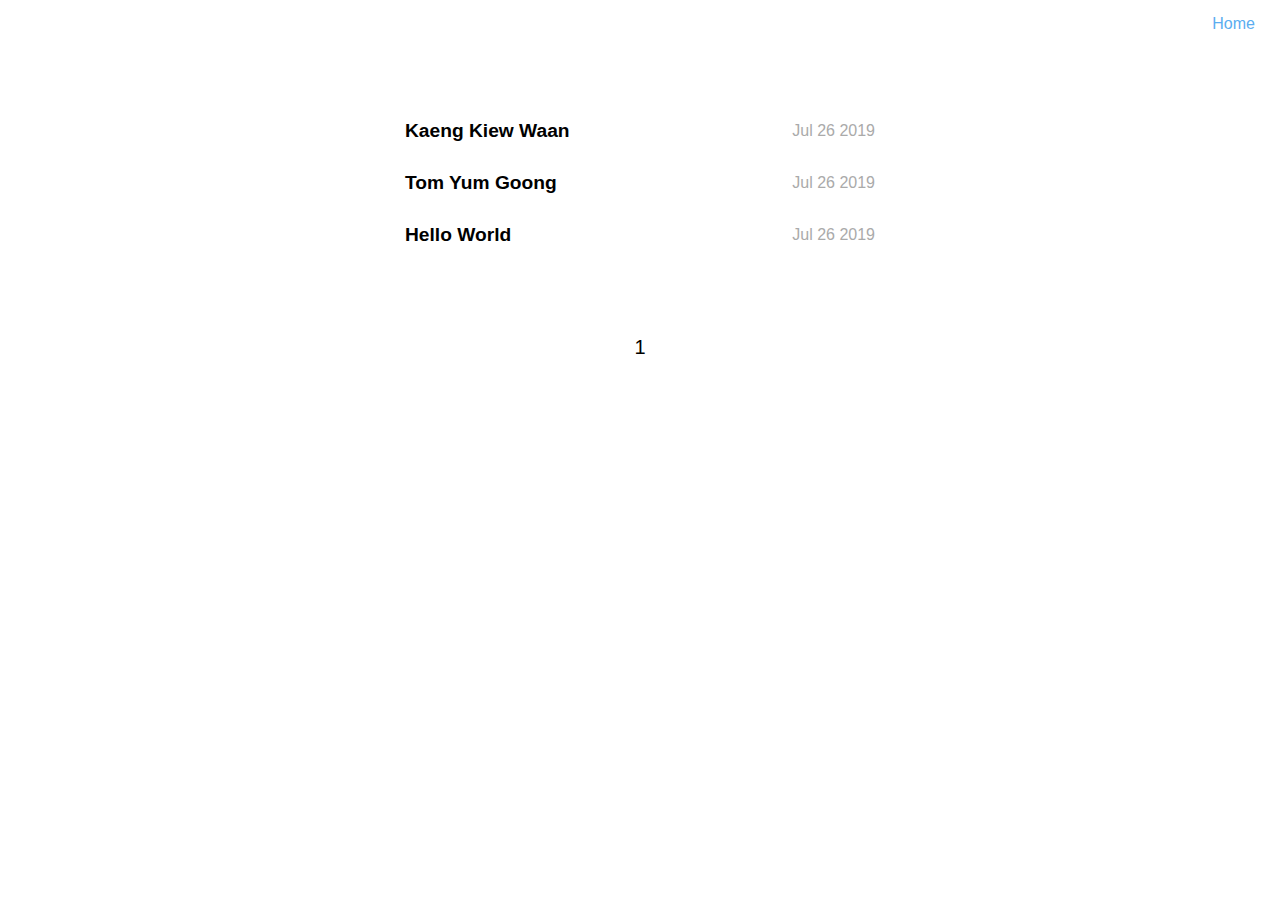
<file: archives/index.html>
<!DOCTYPE html>
<html>
<head><meta name="generator" content="Hexo 3.9.0">
  <meta charset="utf-8">
  <title>sweetandsour.xyz</title>
  <meta name="viewport" content="width=device-width, initial-scale=1, maximum-scale=1">
  <link rel="shortcut icon" href="/favicon.ico">
  <link rel="stylesheet" href="/css/app.css">
  <!-- <link rel='stylesheet' href='http://fonts.useso.com/css?family=Source+Code+Pro'> -->
  
</head>
</html>
<body>
  <nav class="app-nav">
  
    
      <a href="/.">home</a>
    
  
</nav>

  <main class="archive">
  
    <article class="grid">
  <h1 class="article-title grid-item">
    <a href="/2019/07/26/Kaeng-Kiew-Waan/">Kaeng Kiew Waan</a>
  </h1>

  <div class="article-meta">
    <span class="article-date">Jul 26 2019</span>
  </div>
</article>

  
    <article class="grid">
  <h1 class="article-title grid-item">
    <a href="/2019/07/26/Tom-Yum-Goong/">Tom Yum Goong</a>
  </h1>

  <div class="article-meta">
    <span class="article-date">Jul 26 2019</span>
  </div>
</article>

  
    <article class="grid">
  <h1 class="article-title grid-item">
    <a href="/2019/07/26/hello-world/">Hello World</a>
  </h1>

  <div class="article-meta">
    <span class="article-date">Jul 26 2019</span>
  </div>
</article>

  

  <nav class="page-nav">
  <span class="page-number current">1</span>
</nav>

</main>

</body>
</html>
</file>
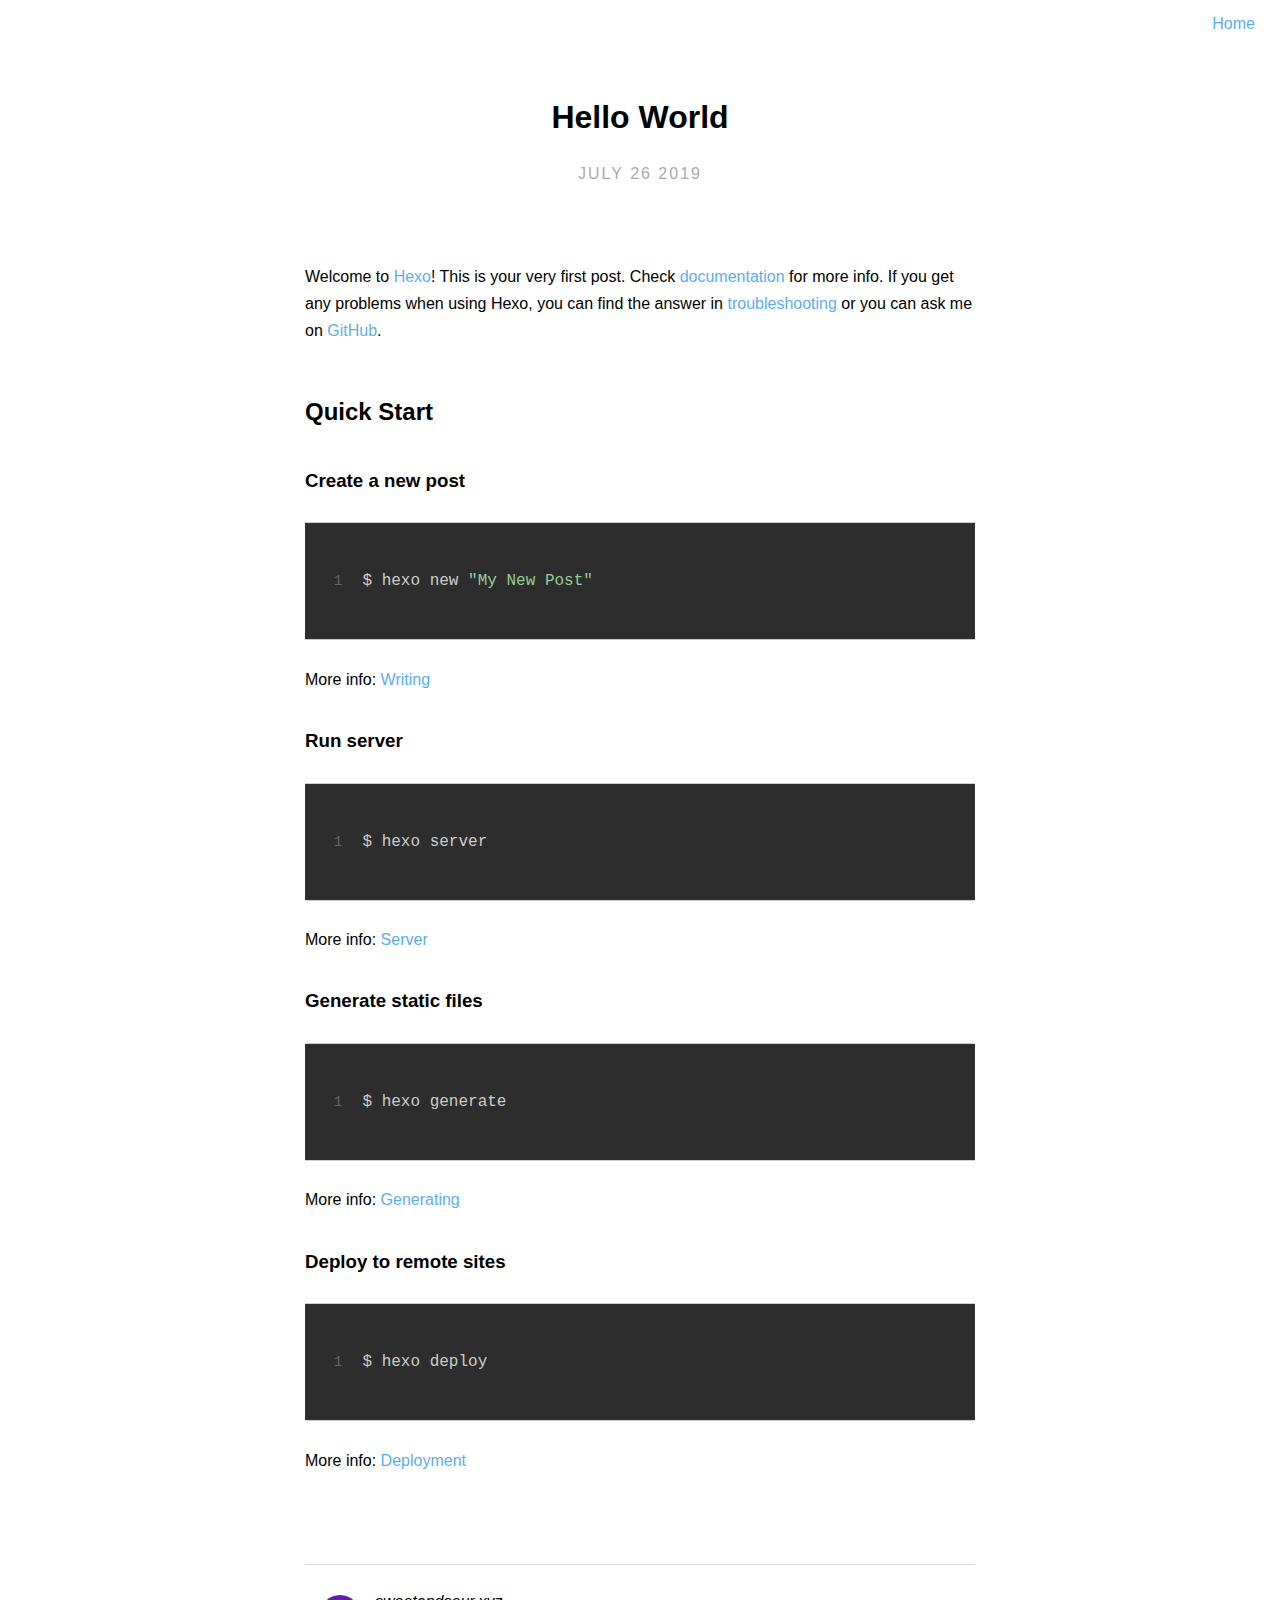
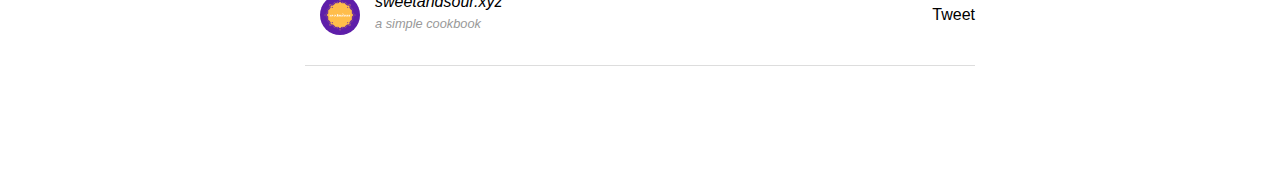
<file: 2019/07/26/hello-world/index.html>
<!DOCTYPE html>
<html>
<head><meta name="generator" content="Hexo 3.9.0">
  <meta charset="utf-8">
  <title>Hello World | sweetandsour.xyz</title>
  <meta name="viewport" content="width=device-width, initial-scale=1, maximum-scale=1">
  <link rel="shortcut icon" href="/favicon.ico">
  <link rel="stylesheet" href="/css/app.css">
  <!-- <link rel='stylesheet' href='http://fonts.useso.com/css?family=Source+Code+Pro'> -->
  
</head>
</html>
<body>
  <nav class="app-nav">
  
    
      <a href="/.">home</a>
    
  
</nav>

  <main class="post">
  <article>
  <h1 class="article-title">
    <a href="/2019/07/26/hello-world/">Hello World</a>
  </h1>

  <section class="article-meta">
    <p class="article-date">July 26 2019</p>
  </section>

  <section class="article-entry">
    <p>Welcome to <a href="https://hexo.io/" target="_blank" rel="noopener">Hexo</a>! This is your very first post. Check <a href="https://hexo.io/docs/" target="_blank" rel="noopener">documentation</a> for more info. If you get any problems when using Hexo, you can find the answer in <a href="https://hexo.io/docs/troubleshooting.html" target="_blank" rel="noopener">troubleshooting</a> or you can ask me on <a href="https://github.com/hexojs/hexo/issues" target="_blank" rel="noopener">GitHub</a>.</p>
<h2>Quick Start</h2>
<h3>Create a new post</h3>
<p><figure class="highlight bash"><table><tr><td class="gutter"><pre><span class="line">1</span><br></pre></td><td class="code"><pre><span class="line">$ hexo new <span class="string">"My New Post"</span></span><br></pre></td></tr></table></figure></p>
<p>More info: <a href="https://hexo.io/docs/writing.html" target="_blank" rel="noopener">Writing</a></p>
<h3>Run server</h3>
<p><figure class="highlight bash"><table><tr><td class="gutter"><pre><span class="line">1</span><br></pre></td><td class="code"><pre><span class="line">$ hexo server</span><br></pre></td></tr></table></figure></p>
<p>More info: <a href="https://hexo.io/docs/server.html" target="_blank" rel="noopener">Server</a></p>
<h3>Generate static files</h3>
<p><figure class="highlight bash"><table><tr><td class="gutter"><pre><span class="line">1</span><br></pre></td><td class="code"><pre><span class="line">$ hexo generate</span><br></pre></td></tr></table></figure></p>
<p>More info: <a href="https://hexo.io/docs/generating.html" target="_blank" rel="noopener">Generating</a></p>
<h3>Deploy to remote sites</h3>
<p><figure class="highlight bash"><table><tr><td class="gutter"><pre><span class="line">1</span><br></pre></td><td class="code"><pre><span class="line">$ hexo deploy</span><br></pre></td></tr></table></figure></p>
<p>More info: <a href="https://hexo.io/docs/deployment.html" target="_blank" rel="noopener">Deployment</a></p>

  </section>
</article>

  <div class="sharing grid">
  <section class="profile grid-item grid">
    <img class="avatar" src="/images/avatar.png" alt="avatar" />
    <div class="grid-item">
      <p class="title"> sweetandsour.xyz </p>
      <p class="subtitle"> a simple cookbook </p>
    <div>
  </section>

  <section class="share-btns">
    <!-- <p> share it if you like it~ </p> -->
    <a
  class="twitter-share-button"
  data-size="large"
  data-via="DrakeLeung"
  href="https://twitter.com/intent/tweet?text=Welcome to <a href=""
>
  Tweet
</a>

<script>
  window.twttr = (function(d, s, id) {
  var js, fjs = d.getElementsByTagName(s)[0],
    t = window.twttr || {};
  if (d.getElementById(id)) return t;
  js = d.createElement(s);
  js.id = id;
  js.src = "https://platform.twitter.com/widgets.js";
  js.async = true;
  fjs.parentNode.insertBefore(js, fjs);

  t._e = [];
  t.ready = function(f) {
    t._e.push(f);
  };

  return t;
}(document, "script", "twitter-wjs"));
</script>

  </section>
</div>


  
    
<section class="article-comment">
  <div id="disqus_thread">
    <noscript>Please enable JavaScript to view the <a href="//disqus.com/?ref_noscript">comments powered by Disqus.</a></noscript>
  </div>
</section>

<script>
  var disqus_shortname = 'sweetandsour.xyz';
  
  var disqus_url = 'http://yoursite.com/2019/07/26/hello-world/';
  
  (function(){
    var dsq = document.createElement('script');
    dsq.type = 'text/javascript';
    dsq.async = true;
    dsq.src = '//' + disqus_shortname + '.disqus.com/embed.js';
    (document.getElementsByTagName('head')[0] || document.getElementsByTagName('body')[0]).appendChild(dsq);
  })();
</script>


  
</main>

</body>
</html>
</file>
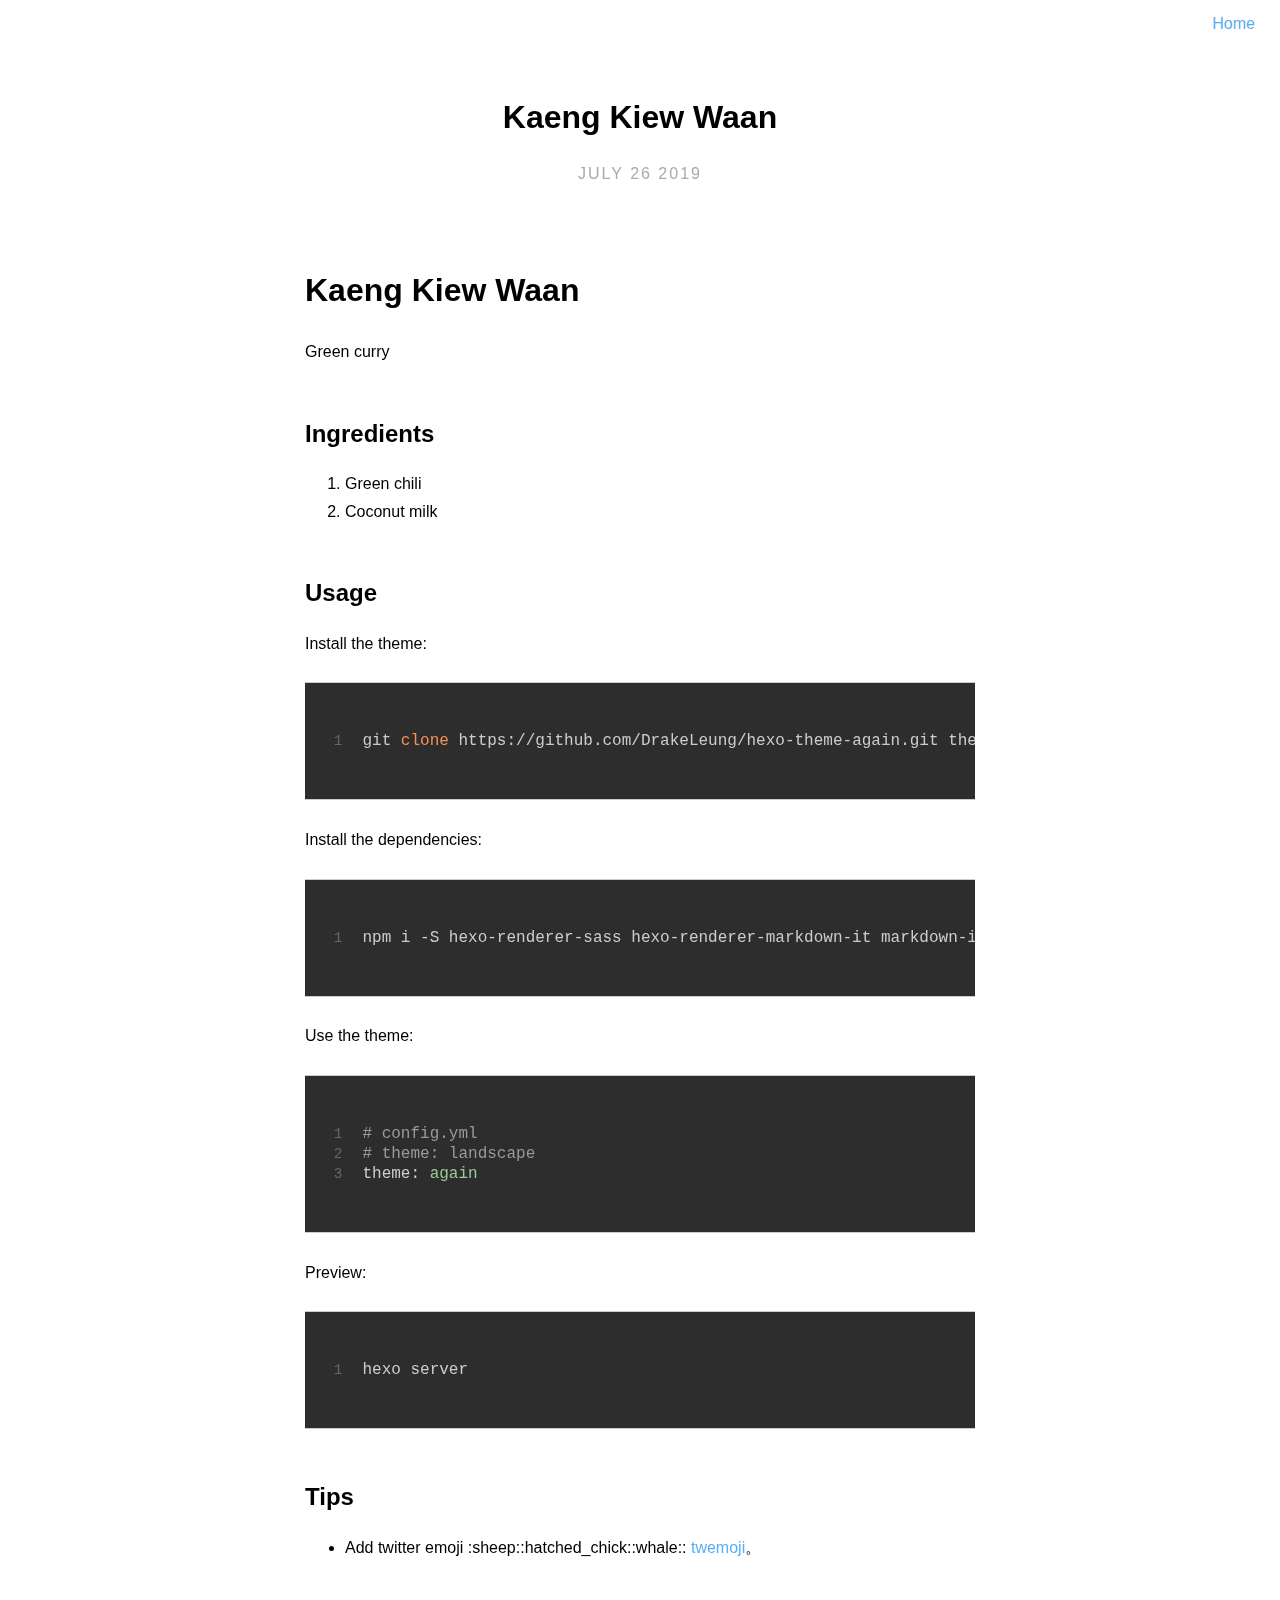
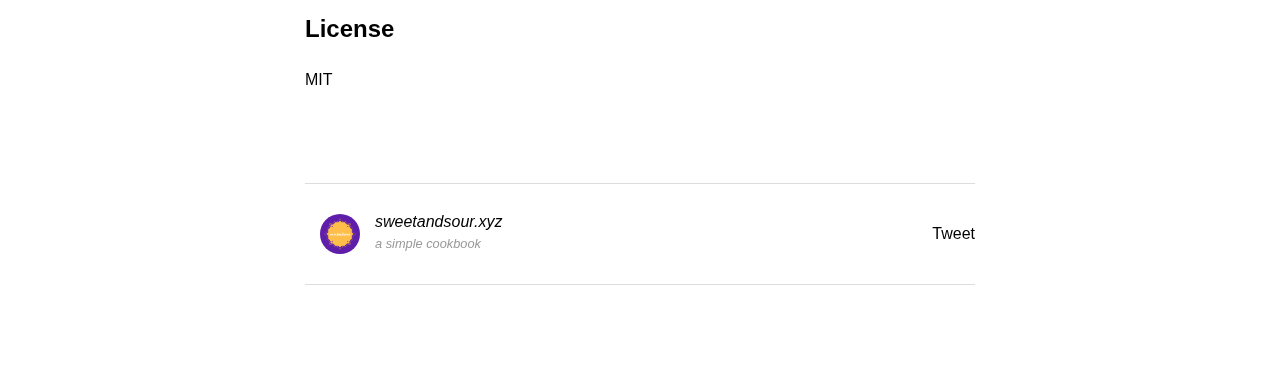
<file: 2019/07/26/Kaeng-Kiew-Waan/index.html>
<!DOCTYPE html>
<html>
<head><meta name="generator" content="Hexo 3.9.0">
  <meta charset="utf-8">
  <title>Kaeng Kiew Waan | sweetandsour.xyz</title>
  <meta name="viewport" content="width=device-width, initial-scale=1, maximum-scale=1">
  <link rel="shortcut icon" href="/favicon.ico">
  <link rel="stylesheet" href="/css/app.css">
  <!-- <link rel='stylesheet' href='http://fonts.useso.com/css?family=Source+Code+Pro'> -->
  
</head>
</html>
<body>
  <nav class="app-nav">
  
    
      <a href="/.">home</a>
    
  
</nav>

  <main class="post">
  <article>
  <h1 class="article-title">
    <a href="/2019/07/26/Kaeng-Kiew-Waan/">Kaeng Kiew Waan</a>
  </h1>

  <section class="article-meta">
    <p class="article-date">July 26 2019</p>
  </section>

  <section class="article-entry">
    <h1>Kaeng Kiew Waan</h1>
<p>Green curry</p>
<h2>Ingredients</h2>
<ol>
<li>Green chili</li>
<li>Coconut milk</li>
</ol>
<h2>Usage</h2>
<p>Install the theme:</p>
<p><figure class="highlight bash"><table><tr><td class="gutter"><pre><span class="line">1</span><br></pre></td><td class="code"><pre><span class="line">git <span class="built_in">clone</span> https://github.com/DrakeLeung/hexo-theme-again.git themes/again</span><br></pre></td></tr></table></figure></p>
<p>Install the dependencies:</p>
<p><figure class="highlight bash"><table><tr><td class="gutter"><pre><span class="line">1</span><br></pre></td><td class="code"><pre><span class="line">npm i -S hexo-renderer-sass hexo-renderer-markdown-it markdown-it-emoji twemoji</span><br></pre></td></tr></table></figure></p>
<p>Use the theme:</p>
<p><figure class="highlight yml"><table><tr><td class="gutter"><pre><span class="line">1</span><br><span class="line">2</span><br><span class="line">3</span><br></pre></td><td class="code"><pre><span class="line"><span class="comment"># config.yml</span></span><br><span class="line"><span class="comment"># theme: landscape</span></span><br><span class="line"><span class="attr">theme:</span> <span class="string">again</span></span><br></pre></td></tr></table></figure></p>
<p>Preview:</p>
<p><figure class="highlight bash"><table><tr><td class="gutter"><pre><span class="line">1</span><br></pre></td><td class="code"><pre><span class="line">hexo server</span><br></pre></td></tr></table></figure></p>
<h2>Tips</h2>
<ul>
<li>Add twitter emoji :sheep::hatched_chick::whale:: <a href="https://github.com/markdown-it/markdown-it-emoji#change-output" target="_blank" rel="noopener">twemoji</a>。</li>
</ul>
<h2>License</h2>
<p>MIT</p>

  </section>
</article>

  <div class="sharing grid">
  <section class="profile grid-item grid">
    <img class="avatar" src="/images/avatar.png" alt="avatar" />
    <div class="grid-item">
      <p class="title"> sweetandsour.xyz </p>
      <p class="subtitle"> a simple cookbook </p>
    <div>
  </section>

  <section class="share-btns">
    <!-- <p> share it if you like it~ </p> -->
    <a
  class="twitter-share-button"
  data-size="large"
  data-via="DrakeLeung"
  href="https://twitter.com/intent/tweet?text=>Kaeng Kiew Waan</h1"
>
  Tweet
</a>

<script>
  window.twttr = (function(d, s, id) {
  var js, fjs = d.getElementsByTagName(s)[0],
    t = window.twttr || {};
  if (d.getElementById(id)) return t;
  js = d.createElement(s);
  js.id = id;
  js.src = "https://platform.twitter.com/widgets.js";
  js.async = true;
  fjs.parentNode.insertBefore(js, fjs);

  t._e = [];
  t.ready = function(f) {
    t._e.push(f);
  };

  return t;
}(document, "script", "twitter-wjs"));
</script>

  </section>
</div>


  
    
<section class="article-comment">
  <div id="disqus_thread">
    <noscript>Please enable JavaScript to view the <a href="//disqus.com/?ref_noscript">comments powered by Disqus.</a></noscript>
  </div>
</section>

<script>
  var disqus_shortname = 'sweetandsour.xyz';
  
  var disqus_url = 'http://yoursite.com/2019/07/26/Kaeng-Kiew-Waan/';
  
  (function(){
    var dsq = document.createElement('script');
    dsq.type = 'text/javascript';
    dsq.async = true;
    dsq.src = '//' + disqus_shortname + '.disqus.com/embed.js';
    (document.getElementsByTagName('head')[0] || document.getElementsByTagName('body')[0]).appendChild(dsq);
  })();
</script>


  
</main>

</body>
</html>
</file>
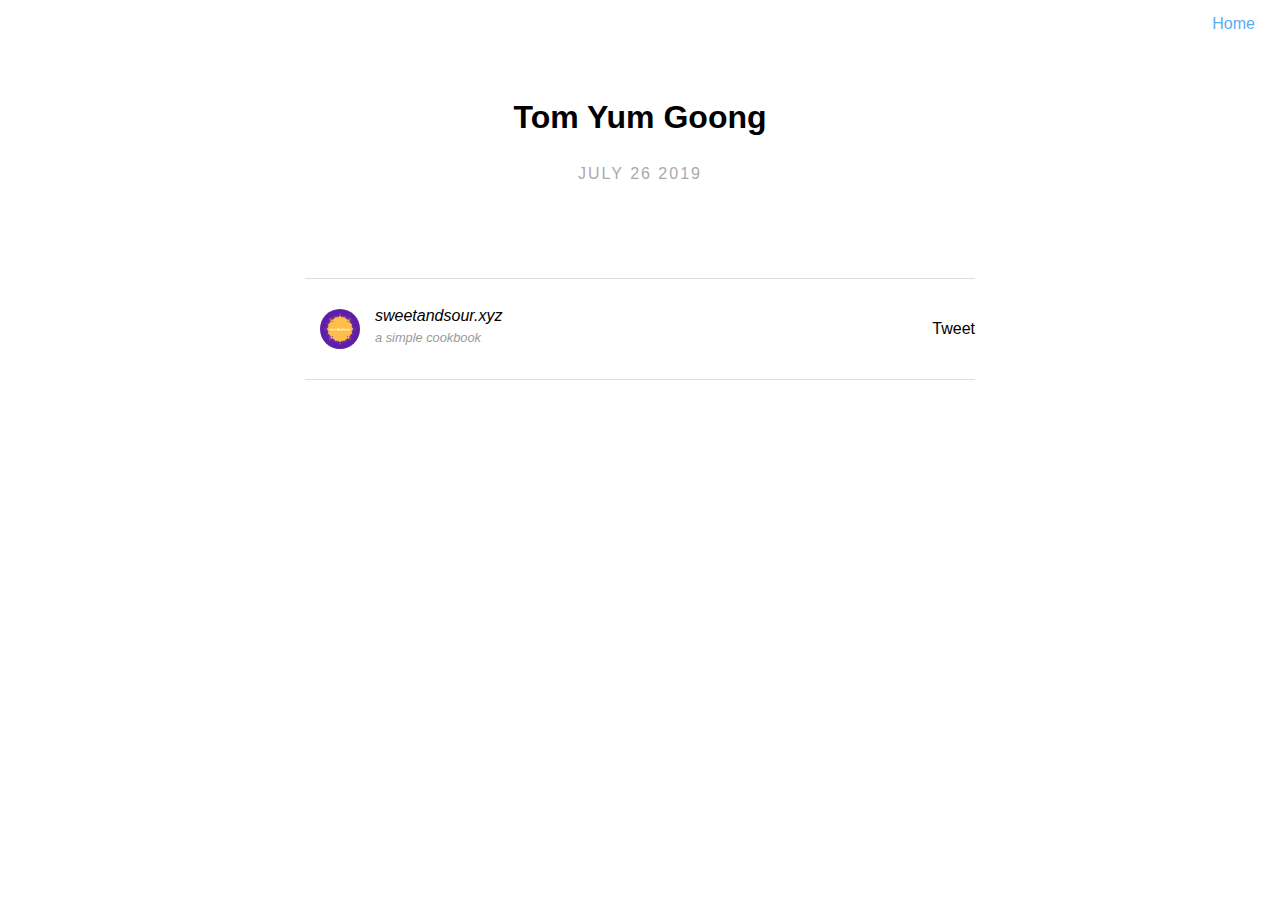
<file: 2019/07/26/Tom-Yum-Goong/index.html>
<!DOCTYPE html>
<html>
<head><meta name="generator" content="Hexo 3.9.0">
  <meta charset="utf-8">
  <title>Tom Yum Goong | sweetandsour.xyz</title>
  <meta name="viewport" content="width=device-width, initial-scale=1, maximum-scale=1">
  <link rel="shortcut icon" href="/favicon.ico">
  <link rel="stylesheet" href="/css/app.css">
  <!-- <link rel='stylesheet' href='http://fonts.useso.com/css?family=Source+Code+Pro'> -->
  
</head>
</html>
<body>
  <nav class="app-nav">
  
    
      <a href="/.">home</a>
    
  
</nav>

  <main class="post">
  <article>
  <h1 class="article-title">
    <a href="/2019/07/26/Tom-Yum-Goong/">Tom Yum Goong</a>
  </h1>

  <section class="article-meta">
    <p class="article-date">July 26 2019</p>
  </section>

  <section class="article-entry">
    
  </section>
</article>

  <div class="sharing grid">
  <section class="profile grid-item grid">
    <img class="avatar" src="/images/avatar.png" alt="avatar" />
    <div class="grid-item">
      <p class="title"> sweetandsour.xyz </p>
      <p class="subtitle"> a simple cookbook </p>
    <div>
  </section>

  <section class="share-btns">
    <!-- <p> share it if you like it~ </p> -->
    <a
  class="twitter-share-button"
  data-size="large"
  data-via="DrakeLeung"
  href="https://twitter.com/intent/tweet?text="
>
  Tweet
</a>

<script>
  window.twttr = (function(d, s, id) {
  var js, fjs = d.getElementsByTagName(s)[0],
    t = window.twttr || {};
  if (d.getElementById(id)) return t;
  js = d.createElement(s);
  js.id = id;
  js.src = "https://platform.twitter.com/widgets.js";
  js.async = true;
  fjs.parentNode.insertBefore(js, fjs);

  t._e = [];
  t.ready = function(f) {
    t._e.push(f);
  };

  return t;
}(document, "script", "twitter-wjs"));
</script>

  </section>
</div>


  
    
<section class="article-comment">
  <div id="disqus_thread">
    <noscript>Please enable JavaScript to view the <a href="//disqus.com/?ref_noscript">comments powered by Disqus.</a></noscript>
  </div>
</section>

<script>
  var disqus_shortname = 'sweetandsour.xyz';
  
  var disqus_url = 'http://yoursite.com/2019/07/26/Tom-Yum-Goong/';
  
  (function(){
    var dsq = document.createElement('script');
    dsq.type = 'text/javascript';
    dsq.async = true;
    dsq.src = '//' + disqus_shortname + '.disqus.com/embed.js';
    (document.getElementsByTagName('head')[0] || document.getElementsByTagName('body')[0]).appendChild(dsq);
  })();
</script>


  
</main>

</body>
</html>
</file>
<file: css/app.css>
/* shrikhand-regular - latin */
@font-face {
  font-family: 'Shrikhand';
  font-style: normal;
  font-weight: 400;
  src: url("../fonts/shrikhand-v5-latin-regular.eot");
  /* IE9 Compat Modes */
  src: local("Shrikhand Regular"), local("Shrikhand-Regular"), url("../fonts/shrikhand-v5-latin-regular.eot?#iefix") format("embedded-opentype"), url("../fonts/shrikhand-v5-latin-regular.woff2") format("woff2"), url("../fonts/shrikhand-v5-latin-regular.woff") format("woff"), url("../fonts/shrikhand-v5-latin-regular.ttf") format("truetype"), url("../fonts/shrikhand-v5-latin-regular.svg#Shrikhand") format("svg");
  /* Legacy iOS */ }

* {
  box-sizing: border-box; }

html, body {
  height: 100%;
  width: 100%; }

html {
  font-size: 16px; }

body {
  margin: 0;
  font-family: PingFang SC, Verdana, Helvetica Neue, Microsoft Yahei, Hiragino Sans GB, Microsoft Sans Serif, WenQuanYi Micro Hei, sans-serif;
  -webkit-font-smoothing: antialiased; }

a {
  text-decoration: none;
  color: inherit; }

/* https://github.com/twitter/twemoji#inline-styles */
img.emoji {
  height: 1em;
  width: 1em;
  margin: 0 .05em 0 .1em;
  vertical-align: -0.2em; }

.grid {
  display: flex;
  align-items: center; }

.grid-item {
  flex: 1; }

.app-nav {
  position: absolute;
  top: 0;
  right: 0;
  margin: 15px; }
  .app-nav a {
    color: #5badf0;
    text-transform: capitalize;
    padding: 6px 10px; }
  .app-nav .active {
    background-color: #5badf0;
    color: #fff; }

.app-header {
  text-align: center; }
  .app-header .banner {
    position: relative;
    overflow: hidden;
    z-index: -1024;
    background-color: #f6f6f6;
    background-size: cover;
    background-repeat: no-repeat; }
    .app-header .banner .placeholder {
      padding-bottom: 33.3%; }
    .app-header .banner img {
      position: absolute;
      top: 0;
      left: 0;
      width: 100%;
      opacity: 0;
      transition: opacity 2s linear; }
    .app-header .banner img.loaded {
      opacity: 1; }
    .app-header .banner .banner-small {
      filter: blur(50px);
      -webkit-filter: blur(25px); }
  .app-header .description .avatar {
    width: 100px;
    height: 100px;
    margin-top: -50px;
    border-radius: 50%;
    border: 4px solid #fff; }
  .app-header .description .title {
    font-size: 1.875rem;
    font-weight: 600;
    letter-spacing: 1px;
    color: #222;
    margin: 0;
    padding: 15px; }
  .app-header .description .subtitle {
    margin: 0;
    letter-spacing: 1px;
    font-size: .9rem;
    color: #bd00ec;
    padding-bottom: 15px; }
  .app-header .social-list {
    margin: 0;
    margin-top: 15px;
    padding: 0;
    list-style: none; }
  .app-header .social-list a {
    color: #5badf0;
    padding: 8px 12px; }

main.index {
  max-width: 700px;
  margin: 0 auto;
  padding: 15px; }
  main.index article {
    margin-top: 0.003rem; }
  main.index .article-entry {
    padding: 0 0 0 0; }
  main.index .article-title {
    margin: 0;
    padding-top: 4.5px;
    text-transform: capitalize;
    font-size: 1rem; }
  main.index .article-date {
    color: #aaa;
    font-size: 0.5rem; }
  main.index .page-nav {
    text-align: center;
    margin-top: 45px;
    font-size: 1.25rem; }
    main.index .page-nav .page-number {
      padding: 5px;
      color: #5badf0; }
    main.index .page-nav .current {
      color: inherit; }
    main.index .page-nav .extend {
      padding: 0 15px;
      color: #5badf0; }

main.archive {
  max-width: 500px;
  padding: 90px 15px 0 15px;
  margin: 0 auto; }
  main.archive article {
    margin-top: 30px; }
  main.archive .article-title {
    margin: 0;
    font-size: 1.2rem;
    text-transform: capitalize; }
  main.archive .article-meta {
    padding-left: 30px; }
    main.archive .article-meta .article-date {
      color: #aaa; }
  main.archive .page-nav {
    text-align: center;
    margin-top: 90px;
    font-size: 1.25rem; }
    main.archive .page-nav .page-number {
      padding: 5px;
      color: #5badf0; }
    main.archive .page-nav .current {
      color: inherit; }
    main.archive .page-nav .extend {
      padding: 0 15px;
      color: #5badf0; }

main.post {
  max-width: 700px;
  margin: 0 auto;
  padding: 15px; }
  main.post article {
    padding-top: 45px;
    line-height: 1.7; }
  main.post .article-entry {
    margin-top: 75px;
    /* * markdown it -> anchors in config.yml */ }
    main.post .article-entry > h2, main.post .article-entry > h3, main.post .article-entry > h4, main.post .article-entry > h5, main.post .article-entry > h6 {
      margin-bottom: 1rem; }
    main.post .article-entry > h2 {
      margin-top: 3rem; }
    main.post .article-entry > h3 {
      margin-top: 2rem; }
    main.post .article-entry > h4 {
      margin-top: 1.5rem; }
    main.post .article-entry a {
      color: #5badf0; }
    main.post .article-entry a.header-anchor {
      margin-right: .5rem;
      display: none; }
    main.post .article-entry > h2 a.header-anchor {
      display: inline; }
    main.post .article-entry > h3:hover .header-anchor,
    main.post .article-entry > h4:hover .header-anchor,
    main.post .article-entry > h5:hover .header-anchor,
    main.post .article-entry > h6:hover .header-anchor {
      display: inline; }
    main.post .article-entry img {
      max-width: 700px; }
  main.post .article-title {
    margin: 0;
    text-align: center;
    text-transform: capitalize;
    padding-top: 30px; }
  main.post .article-date {
    text-align: center;
    text-transform: uppercase;
    letter-spacing: 2px;
    color: #aaa; }
  main.post .article-comment {
    margin-top: 90px; }

.app-footer {
  height: 80px;
  margin-top: 45px;
  padding: 15px;
  text-align: center;
  color: #666;
  font-size: .9rem; }
  .app-footer p {
    margin: 0;
    padding: 3px;
    font-style: italic; }
  .app-footer a {
    color: #666; }

.page {
  max-width: 700px;
  margin: 0 auto;
  padding: 15px;
  padding-top: 90px;
  line-height: 1.7; }
  .page h1, .page h2 {
    border-bottom: 1px solid #eee;
    margin-top: 2.5rem;
    padding-bottom: .3rem; }
  .page h2 {
    font-size: 1.75rem; }
  .page a {
    color: #5badf0; }
  .page li {
    margin-left: 15px; }

.sharing {
  margin: 90px 0;
  padding: 15px 0;
  border-top: 1px solid #ddd;
  border-bottom: 1px solid #ddd; }
  .sharing .profile .avatar {
    padding: 15px;
    width: 70px;
    height: 70px;
    border-radius: 50%; }
  .sharing .profile .title {
    margin: 0;
    font-style: italic;
    font-size: 1rem; }
  .sharing .profile .subtitle {
    margin: 0;
    padding: 5px 0;
    font-size: .8rem;
    font-style: italic;
    color: #999; }
  .sharing .share-btns > p {
    margin: 15px;
    color: #EB298C;
    font-style: italic;
    text-transform: capitalize; }

.code-block, .article-entry pre, .article-entry .highlight {
  background: #2d2d2d;
  margin: 1.6rem 0;
  padding: 3rem 1.8rem;
  border-style: solid;
  border-width: 1px 0;
  overflow: auto;
  color: #ccc;
  line-height: 20px; }

.line-numbers, .article-entry .highlight .gutter pre {
  color: #666;
  font-size: 0.9rem; }

.article-entry pre, .article-entry code {
  font-family: "Source Code Pro", Consolas, Monaco, Menlo, monospace; }

.article-entry code {
  background: rgba(0, 0, 0, 0.07);
  color: #EB298C;
  padding: 2px 3px;
  border-radius: 2px; }

.article-entry pre code {
  background: none;
  text-shadow: none;
  padding: 0; }

.article-entry blockquote {
  color: #aaa;
  margin: 2.5rem 1rem;
  padding: 0 0 0 30px;
  border-left: 4px solid #aaa; }
  .article-entry blockquote p {
    margin: 0; }

.article-entry table {
  margin: 15px 0;
  border-collapse: collapse; }
  .article-entry table tr {
    border-top: 1px solid #ccc;
    background-color: #fff; }
  .article-entry table th, .article-entry table td {
    border: 1px solid #ddd;
    padding: 6px 13px; }

.article-entry .highlight pre {
  border: none;
  margin: 0;
  padding: 0; }

.article-entry .highlight table {
  margin: 0;
  width: auto; }

.article-entry .highlight td {
  border: none;
  padding: 0; }

.article-entry .highlight tr {
  border: 0; }

.article-entry .highlight figcaption {
  font-size: 0.85em;
  color: #999;
  line-height: 1em;
  margin-bottom: 1em; }
  .article-entry .highlight figcaption a {
    float: right; }

.article-entry .highlight .gutter pre {
  text-align: right;
  padding-right: 20px; }

.article-entry .highlight .line {
  height: 20px; }

pre .comment,
pre .title {
  color: #999; }

pre .variable,
pre .attribute,
pre .tag,
pre .regexp,
pre .ruby .constant,
pre .xml .tag, pre .title,
pre .xml .pi,
pre .xml .doctype,
pre .html .doctype,
pre .css .id,
pre .css .class,
pre .css .pseudo {
  color: #f2777a; }

pre .number,
pre .preprocessor,
pre .built_in,
pre .literal,
pre .params,
pre .constant {
  color: #f99157; }

pre .class,
pre .ruby .class .title,
pre .css .rules .attribute {
  color: #99cc99; }

pre .string,
pre .value,
pre .inheritance,
pre .header,
pre .ruby .symbol,
pre .xml .cdata {
  color: #99cc99; }

pre .css .hexcolor {
  color: #66cccc; }

pre .function,
pre .python .decorator,
pre .python .title,
pre .ruby .function .title,
pre .ruby .title .keyword,
pre .perl .sub,
pre .javascript .title,
pre .coffeescript .title {
  color: #6699cc; }

pre .keyword,
pre .javascript .function {
  color: #cc99cc; }

.back-to-home {
  position: absolute;
  top: 0;
  right: 0;
  margin: 15px;
  padding: 8px 12px;
  background-color: #5badf0;
  color: #fff;
  text-align: center;
  font-size: .9rem; }
</file>
